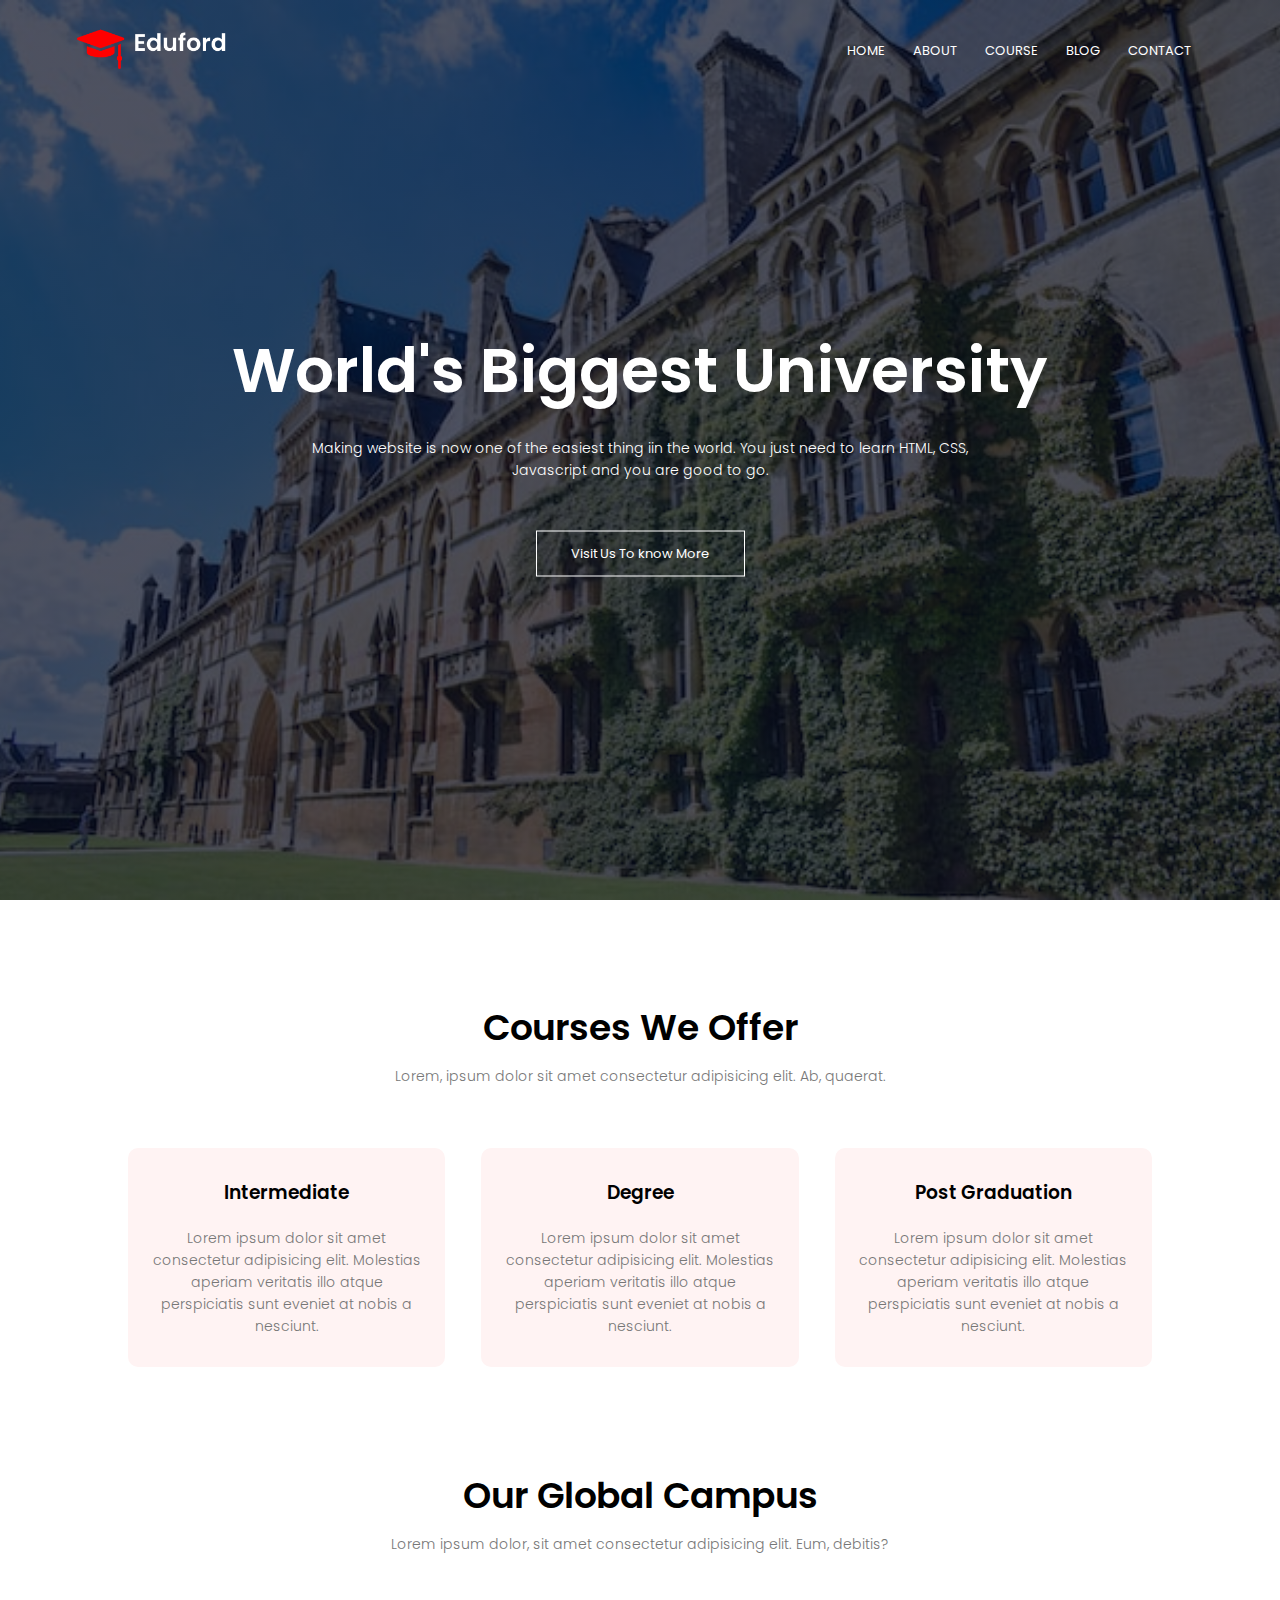
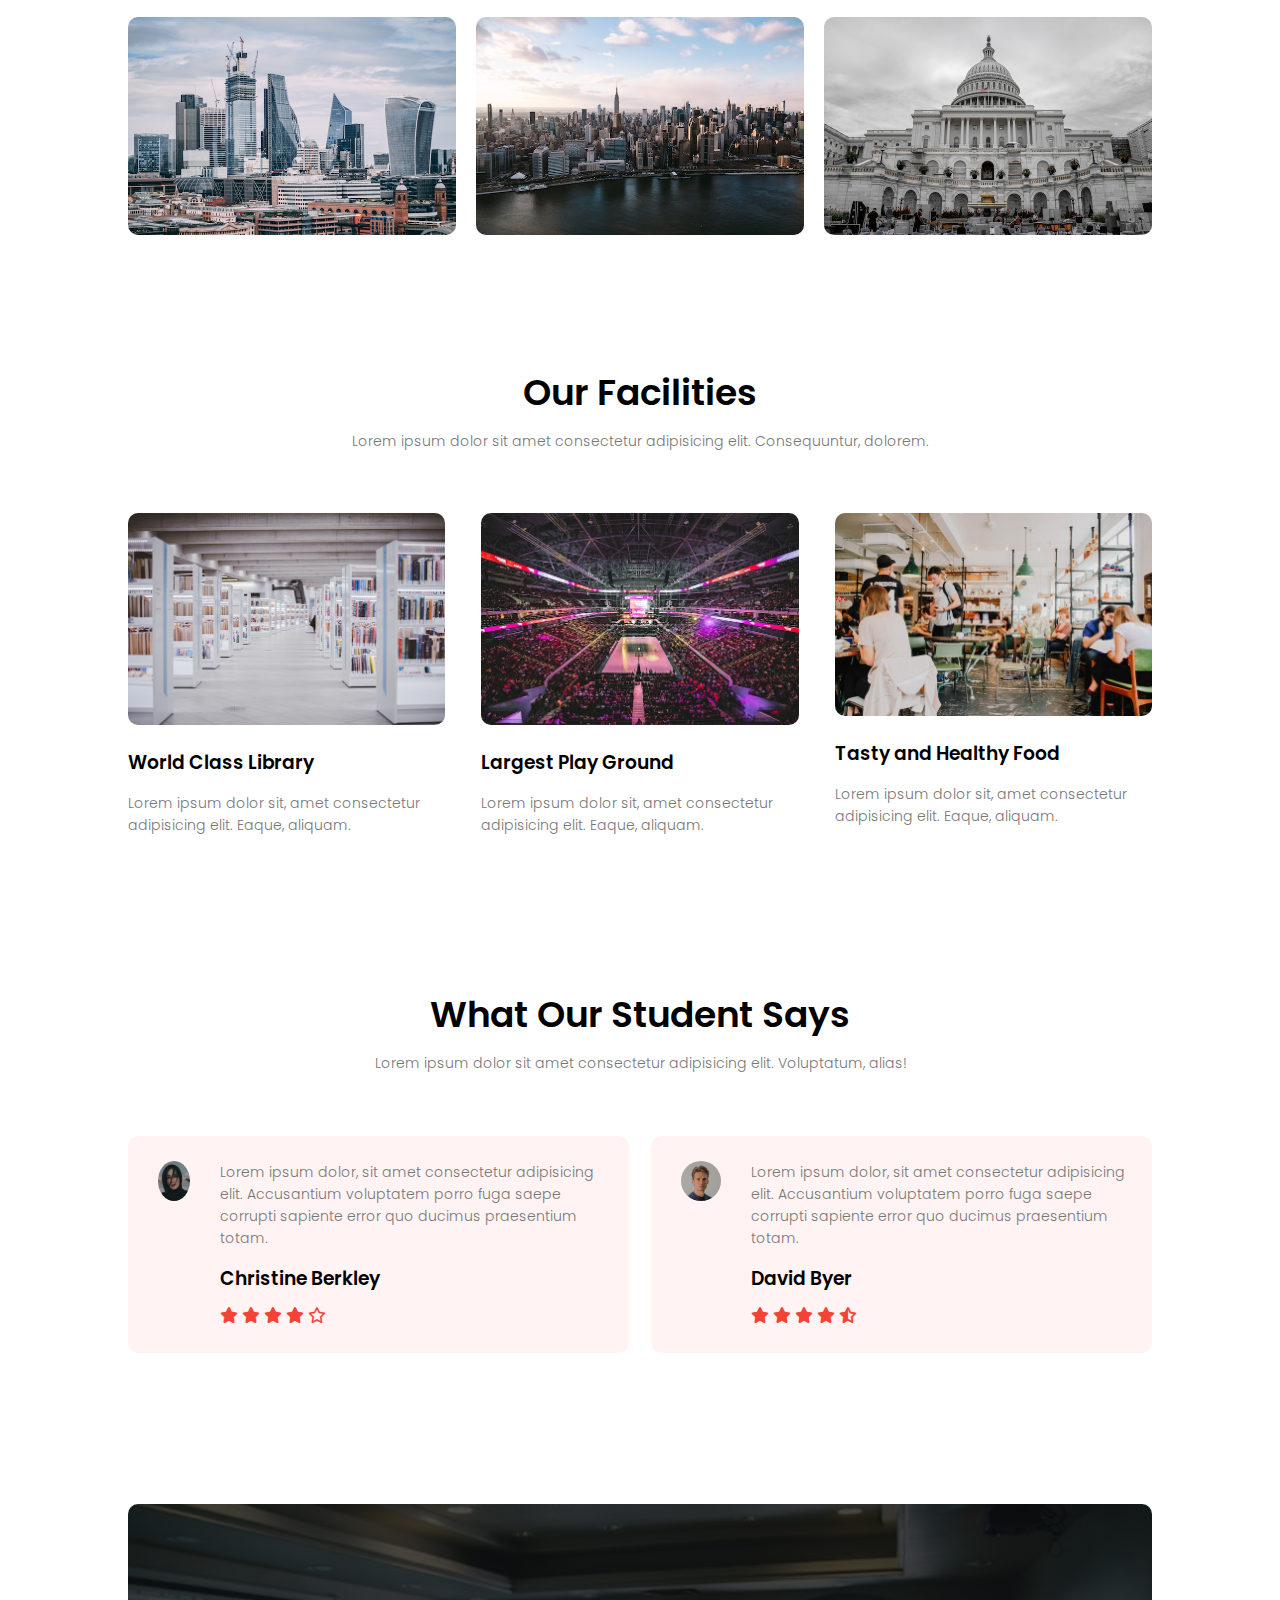
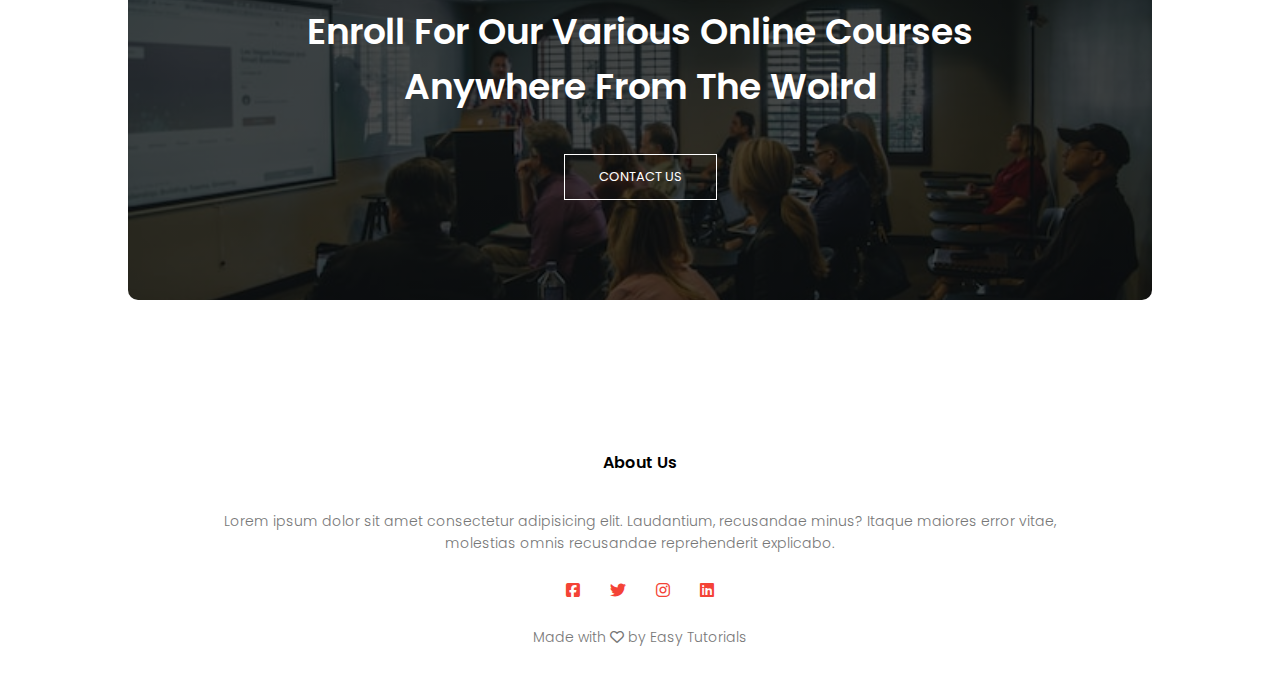
<file: index.html>
<!DOCTYPE html>
<html lang="en">
<head>
    <meta charset="UTF-8">
    <meta http-equiv="X-UA-Compatible" content="IE=edge">
    <meta name="viewport" content="width=device-width, initial-scale=1.0">
    <title>University Website</title>
    <link rel="stylesheet" href="style.css">
    <link rel="preconnect" href="https://fonts.googleapis.com">
<link rel="preconnect" href="https://fonts.gstatic.com" crossorigin>
<link href="https://fonts.googleapis.com/css2?family=Poppins:wght@100;200;300;400;600;700&display=swap" rel="stylesheet">
<link rel="stylesheet" href="https://cdnjs.cloudflare.com/ajax/libs/font-awesome/6.2.1/css/all.min.css">
</head>
<body>
    <section class="header">
        <nav>
            <a href="index.html"><img src="images/logo.png"></a>
            <div class="nav-links" id="navLinks">
                <i class="fa fa-close" onclick="hideMenu()"></i>
                <ul>
                    <li><a href="index.html">HOME</a></li>
                    <li><a href="about.html">ABOUT</a></li>
                    <li><a href="course.html">COURSE</a></li>
                    <li><a href="blog.html">BLOG</a></li>
                    <li><a href="contact.html">CONTACT</a></li>
                </ul>
            </div>
            <i class="fa fa-solid fa-bars" onclick="showMenu()"></i>
        </nav>

        <div class="text-box">
            <h1>World's Biggest University</h1>
            <p>Making website is now one of the easiest thing iin the world. You just need to learn HTML, CSS,<br>Javascript and you are good to go.</p>
            <a href="" class="hero-btn">Visit Us To know More</a>
        </div>

    </section>



<!---- Course----->

<section class="course">
    <h1>Courses We Offer</h1>
    <p>Lorem, ipsum dolor sit amet consectetur adipisicing elit. Ab, quaerat.
    </p>

    <div class="row">
        <div class="course-col">
            <h3>Intermediate</h3>
            <p>Lorem ipsum dolor sit amet consectetur adipisicing elit. Molestias aperiam veritatis illo atque perspiciatis sunt eveniet at nobis a nesciunt.</p>
        </div>
        <div class="course-col">
            <h3>Degree</h3>
            <p>Lorem ipsum dolor sit amet consectetur adipisicing elit. Molestias aperiam veritatis illo atque perspiciatis sunt eveniet at nobis a nesciunt.</p>
        </div>
        <div class="course-col">
            <h3>Post Graduation</h3>
            <p>Lorem ipsum dolor sit amet consectetur adipisicing elit. Molestias aperiam veritatis illo atque perspiciatis sunt eveniet at nobis a nesciunt.</p>
        </div>
    </div>
</section>


<!------- campus ----->

<section class="campus">
    <h1>Our Global Campus</h1>
    <p>Lorem ipsum dolor, sit amet consectetur adipisicing elit. Eum, debitis?</p>

    <div class="row">
        <div class="campus-col">
            <img src="images/london.jpg">
            <div class="layer">
                <h3>LONDON</h3>
            </div>
        </div>
        <div class="campus-col">
            <img src="images/newyork.jpg">
            <div class="layer">
                <h3>NEW YORK</h3>
            </div>
        </div>
        <div class="campus-col">
            <img src="images/washington.jpg">
            <div class="layer">
                <h3>WASHINGTON</h3>
            </div>
        </div>
    </div>
</section>


<!------ Facilities  ------>

<section class="facilities">
    <h1>Our Facilities</h1>
    <p>Lorem ipsum dolor sit amet consectetur adipisicing elit. Consequuntur, dolorem.</p>

    <div class="row">
        <div class="facilities-col">
            <img src="images/library.jpg">
            <h3>World Class Library</h3>
            <p>Lorem ipsum dolor sit, amet consectetur adipisicing elit. Eaque, aliquam.</p>
        </div>
        <div class="facilities-col">
            <img src="images/basketball.jpg">
            <h3>Largest Play Ground</h3>
            <p>Lorem ipsum dolor sit, amet consectetur adipisicing elit. Eaque, aliquam.</p>
        </div>
        <div class="facilities-col">
            <img src="images/cafeteria.jpg">
            <h3>Tasty and Healthy Food</h3>
            <p>Lorem ipsum dolor sit, amet consectetur adipisicing elit. Eaque, aliquam.</p>
        </div>
    </div>
</section>

<!----------- testimonials -------->


<section class="testimonials">
    <h1>What Our Student Says</h1>
    <p>Lorem ipsum dolor sit amet consectetur adipisicing elit. Voluptatum, alias!</p>

    <div class="row">
        <div class="testimonial-col">
            <img src="images/user1.jpg">
            <div>
                <p>Lorem ipsum dolor, sit amet consectetur adipisicing elit. Accusantium voluptatem porro fuga saepe corrupti sapiente error quo ducimus praesentium totam.</p>
                <h3>Christine Berkley</h3>
                <i class="fa fa-star"></i>
                <i class="fa fa-star"></i>
                <i class="fa fa-star"></i>
                <i class="fa fa-star"></i>
                <i class="fa fa-regular fa-star"></i>
            </div>
        </div>
        <div class="testimonial-col">
            <img src="images/user2.jpg">
            <div>
                <p>Lorem ipsum dolor, sit amet consectetur adipisicing elit. Accusantium voluptatem porro fuga saepe corrupti sapiente error quo ducimus praesentium totam.</p>
                <h3>David Byer</h3>
                <i class="fa fa-star"></i>
                <i class="fa fa-star"></i>
                <i class="fa fa-star"></i>
                <i class="fa fa-star"></i>
                <i class="fa fa-star-half-stroke"></i>
            </div>
        </div>

    </div>
</section>

<!------ Call To Action ----->

<section class="cta">
    <h1>Enroll For Our Various Online Courses<br>Anywhere From The Wolrd</h1>
    <a href="" class="hero-btn">CONTACT US</a>
</section>

<!------- Footer ----->

<section class="footer">
    <h4>About Us</h4>
    <p>Lorem ipsum dolor sit amet consectetur adipisicing elit. Laudantium, recusandae minus? Itaque maiores error vitae,<br>molestias omnis recusandae reprehenderit explicabo.</p>
    <div class="icons">
        <i class="fa fa-brands fa-square-facebook"></i>
        <i class="fa fa-brands fa-twitter"></i>
        <i class="fa fa-brands fa-instagram"></i>
        <i class="fa fa-brands fa-linkedin"></i>
    </div>
    <p>Made with <i class="fa-regular fa-heart"></i> by Easy Tutorials</p>
</section>




<!--Javacropt for Toggle menu--->

<script>

    var navLinks = document.getElementById("navLinks");

    function showMenu(){
        navLinks.style.right = "0";
    }
    function hideMenu(){
        navLinks.style.right = "-200px";
    }


</script>


</body>
</html>
</file>
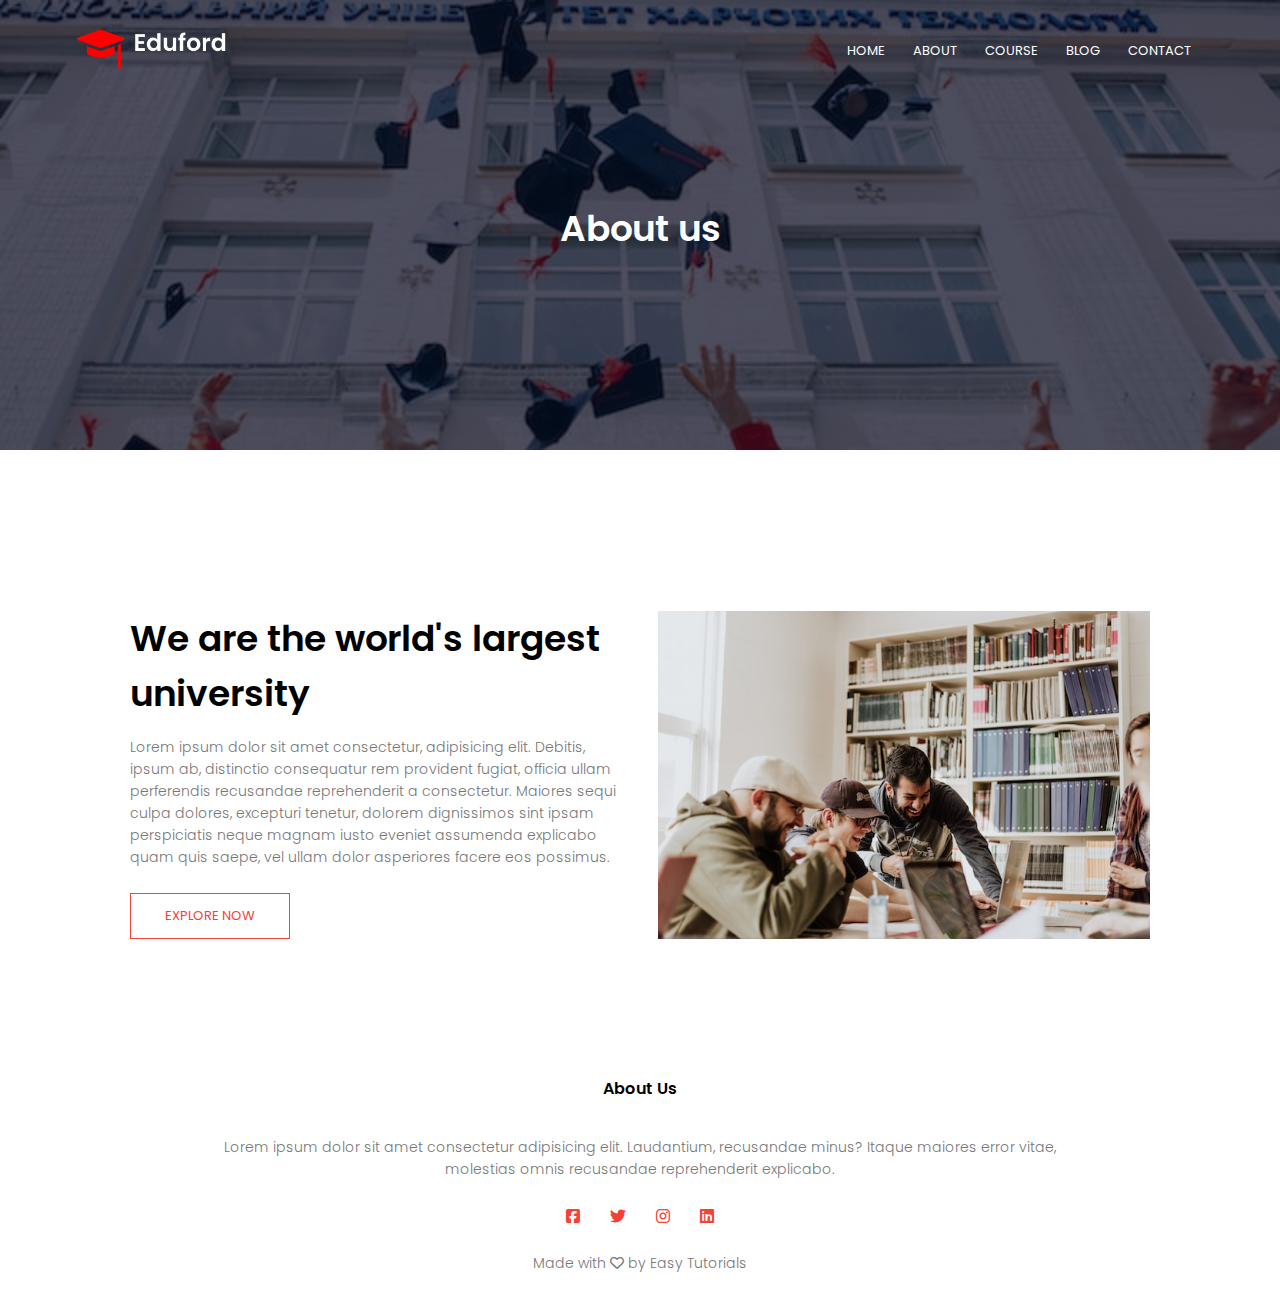
<file: about.html>
<!DOCTYPE html>
<html lang="en">
<head>
    <meta charset="UTF-8">
    <meta http-equiv="X-UA-Compatible" content="IE=edge">
    <meta name="viewport" content="width=device-width, initial-scale=1.0">
    <title>University Website</title>
    <link rel="stylesheet" href="style.css">
    <link rel="preconnect" href="https://fonts.googleapis.com">
<link rel="preconnect" href="https://fonts.gstatic.com" crossorigin>
<link href="https://fonts.googleapis.com/css2?family=Poppins:wght@100;200;300;400;600;700&display=swap" rel="stylesheet">
<link rel="stylesheet" href="https://cdnjs.cloudflare.com/ajax/libs/font-awesome/6.2.1/css/all.min.css">
</head>
<body>
    <section class="sub-header">
        <nav>
            <a href="index.html"><img src="images/logo.png"></a>
            <div class="nav-links" id="navLinks">
                <i class="fa fa-close" onclick="hideMenu()"></i>
                <ul>
                    <li><a href="index.html">HOME</a></li>
                    <li><a href="about.html">ABOUT</a></li>
                    <li><a href="course.html">COURSE</a></li>
                    <li><a href="blog.html">BLOG</a></li>
                    <li><a href="contact.html">CONTACT</a></li>
                </ul>
            </div>
            <i class="fa fa-solid fa-bars" onclick="showMenu()"></i>
        </nav>

      <h1>About us</h1>

    </section>

<!----- about us content ------>

<section class="about-us">

    <div class="row">
        <div class="about-col">
            <h1>We are the world's largest university</h1>
            <p>Lorem ipsum dolor sit amet consectetur, adipisicing elit. Debitis, ipsum ab, distinctio consequatur rem provident fugiat, officia ullam perferendis recusandae reprehenderit a consectetur. Maiores sequi culpa dolores, excepturi tenetur, dolorem dignissimos sint ipsam perspiciatis neque magnam iusto eveniet assumenda explicabo quam quis saepe, vel ullam dolor asperiores facere eos possimus.</p>
            <a href="" class="hero-btn red-btn">EXPLORE NOW</a>
        </div>
        <div class="about-col">
            <img src="images/about.jpg">
        </div>
    </div>



</section>





<!------- Footer ----->

<section class="footer">
    <h4>About Us</h4>
    <p>Lorem ipsum dolor sit amet consectetur adipisicing elit. Laudantium, recusandae minus? Itaque maiores error vitae,<br>molestias omnis recusandae reprehenderit explicabo.</p>
    <div class="icons">
        <i class="fa fa-brands fa-square-facebook"></i>
        <i class="fa fa-brands fa-twitter"></i>
        <i class="fa fa-brands fa-instagram"></i>
        <i class="fa fa-brands fa-linkedin"></i>
    </div>
    <p>Made with <i class="fa-regular fa-heart"></i> by Easy Tutorials</p>
</section>




<!--Javacropt for Toggle menu--->

<script>

    var navLinks = document.getElementById("navLinks");

    function showMenu(){
        navLinks.style.right = "0";
    }
    function hideMenu(){
        navLinks.style.right = "-200px";
    }


</script>


</body>
</html>
</file>
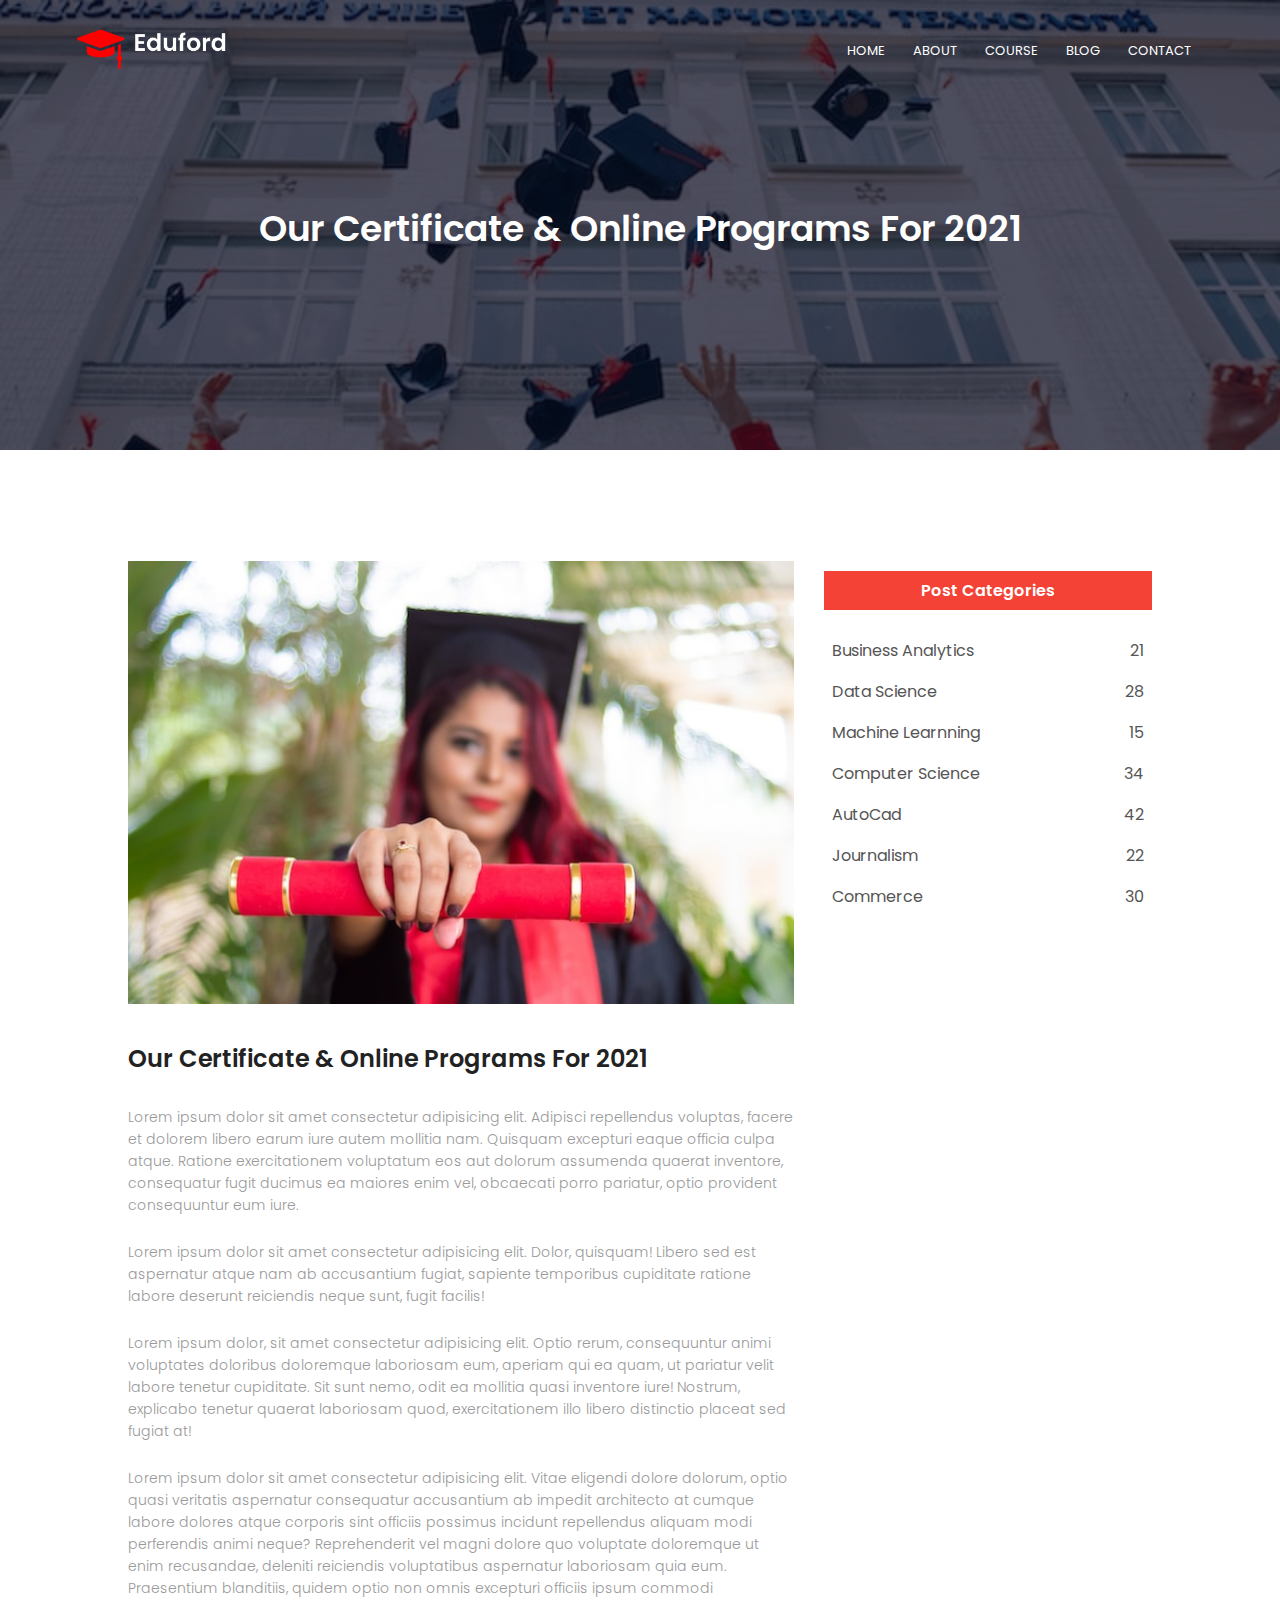
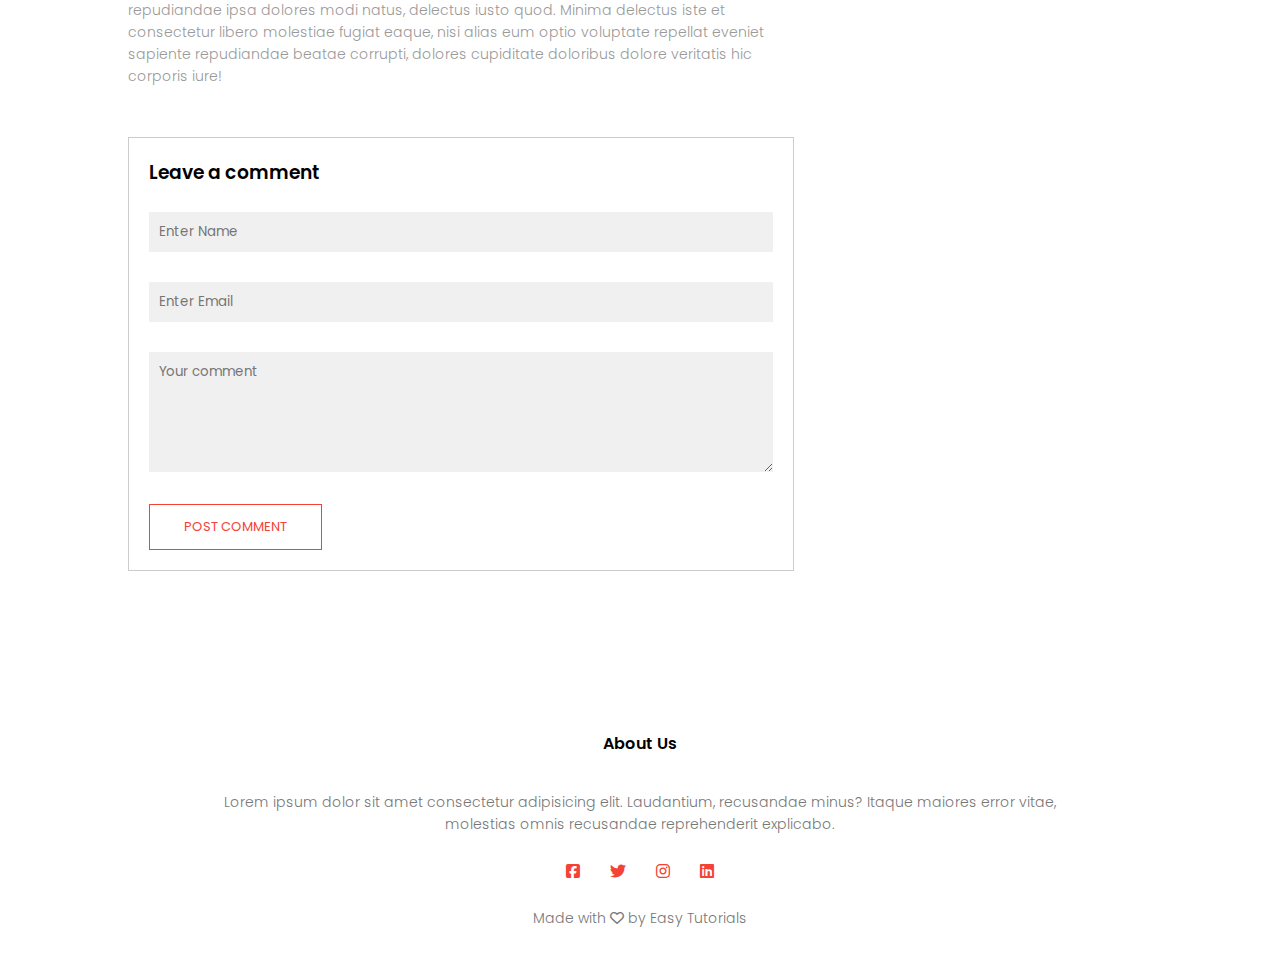
<file: blog.html>
<!DOCTYPE html>
<html lang="en">
<head>
    <meta charset="UTF-8">
    <meta http-equiv="X-UA-Compatible" content="IE=edge">
    <meta name="viewport" content="width=device-width, initial-scale=1.0">
    <title>University Website</title>
    <link rel="stylesheet" href="style.css">
    <link rel="preconnect" href="https://fonts.googleapis.com">
<link rel="preconnect" href="https://fonts.gstatic.com" crossorigin>
<link href="https://fonts.googleapis.com/css2?family=Poppins:wght@100;200;300;400;600;700&display=swap" rel="stylesheet">
<link rel="stylesheet" href="https://cdnjs.cloudflare.com/ajax/libs/font-awesome/6.2.1/css/all.min.css">
</head>
<body>
    <section class="sub-header">
        <nav>
            <a href="index.html"><img src="images/logo.png"></a>
            <div class="nav-links" id="navLinks">
                <i class="fa fa-close" onclick="hideMenu()"></i>
                <ul>
                    <li><a href="index.html">HOME</a></li>
                    <li><a href="about.html">ABOUT</a></li>
                    <li><a href="course.html">COURSE</a></li>
                    <li><a href="blog.html">BLOG</a></li>
                    <li><a href="contact.html">CONTACT</a></li>
                </ul>
            </div>
            <i class="fa fa-solid fa-bars" onclick="showMenu()"></i>
        </nav>

      <h1>Our Certificate & Online Programs For 2021</h1>

    </section>

<!------ blog page content ------>

<section class="blog-content">

    <div class="row">
        <div class="blog-left">
            <img src="images/certificate.jpg">
            <h2>Our Certificate & Online Programs For 2021</h2>
            <p>Lorem ipsum dolor sit amet consectetur adipisicing elit. Adipisci repellendus voluptas, facere et dolorem libero earum iure autem mollitia nam. Quisquam excepturi eaque officia culpa atque. Ratione exercitationem voluptatum eos aut dolorum assumenda quaerat inventore, consequatur fugit ducimus ea maiores enim vel, obcaecati porro pariatur, optio provident consequuntur eum iure.</p>
            <br>
            <p>Lorem ipsum dolor sit amet consectetur adipisicing elit. Dolor, quisquam! Libero sed est aspernatur atque nam ab accusantium fugiat, sapiente temporibus cupiditate ratione labore deserunt reiciendis neque sunt, fugit facilis!</p>
            <br>
            <p>Lorem ipsum dolor, sit amet consectetur adipisicing elit. Optio rerum, consequuntur animi voluptates doloribus doloremque laboriosam eum, aperiam qui ea quam, ut pariatur velit labore tenetur cupiditate. Sit sunt nemo, odit ea mollitia quasi inventore iure! Nostrum, explicabo tenetur quaerat laboriosam quod, exercitationem illo libero distinctio placeat sed fugiat at!</p>
            <br>
            <p>Lorem ipsum dolor sit amet consectetur adipisicing elit. Vitae eligendi dolore dolorum, optio quasi veritatis aspernatur consequatur accusantium ab impedit architecto at cumque labore dolores atque corporis sint officiis possimus incidunt repellendus aliquam modi perferendis animi neque? Reprehenderit vel magni dolore quo voluptate doloremque ut enim recusandae, deleniti reiciendis voluptatibus aspernatur laboriosam quia eum. Praesentium blanditiis, quidem optio non omnis excepturi officiis ipsum commodi repudiandae ipsa dolores modi natus, delectus iusto quod. Minima delectus iste et consectetur libero molestiae fugiat eaque, nisi alias eum optio voluptate repellat eveniet sapiente repudiandae beatae corrupti, dolores cupiditate doloribus dolore veritatis hic corporis iure!</p>


            <div class="comment-box">
                <h3>Leave a comment</h3>

                <form class="comment-form">
                    <input type="text" placeholder="Enter Name">
                    <input type="email" placeholder="Enter Email">
                    <textarea rows="5" placeholder="Your comment"></textarea>
                    <button type="submit" class="hero-btn red-btn">POST COMMENT</button>
                </form>
            </div>




        </div>
        <div class="blog-right">
            <h3>Post Categories</h3>
            <div>
                <span>Business Analytics</span>
                <span>21</span>
            </div>
            <div>
                <span>Data Science</span>
                <span>28</span>
            </div>
            <div>
                <span>Machine Learnning</span>
                <span>15</span>
            </div>
            <div>
                <span>Computer Science</span>
                <span>34</span>
            </div>
            <div>
                <span>AutoCad</span>
                <span>42</span>
            </div>
            <div>
                <span>Journalism</span>
                <span>22</span>
            </div>
            <div>
                <span>Commerce</span>
                <span>30</span>
            </div>
        </div>

    </div>



</section>





<!------- Footer ----->

<section class="footer">
    <h4>About Us</h4>
    <p>Lorem ipsum dolor sit amet consectetur adipisicing elit. Laudantium, recusandae minus? Itaque maiores error vitae,<br>molestias omnis recusandae reprehenderit explicabo.</p>
    <div class="icons">
        <i class="fa fa-brands fa-square-facebook"></i>
        <i class="fa fa-brands fa-twitter"></i>
        <i class="fa fa-brands fa-instagram"></i>
        <i class="fa fa-brands fa-linkedin"></i>
    </div>
    <p>Made with <i class="fa-regular fa-heart"></i> by Easy Tutorials</p>
</section>




<!--Javacropt for Toggle menu--->

<script>

    var navLinks = document.getElementById("navLinks");

    function showMenu(){
        navLinks.style.right = "0";
    }
    function hideMenu(){
        navLinks.style.right = "-200px";
    }


</script>


</body>
</html>
</file>
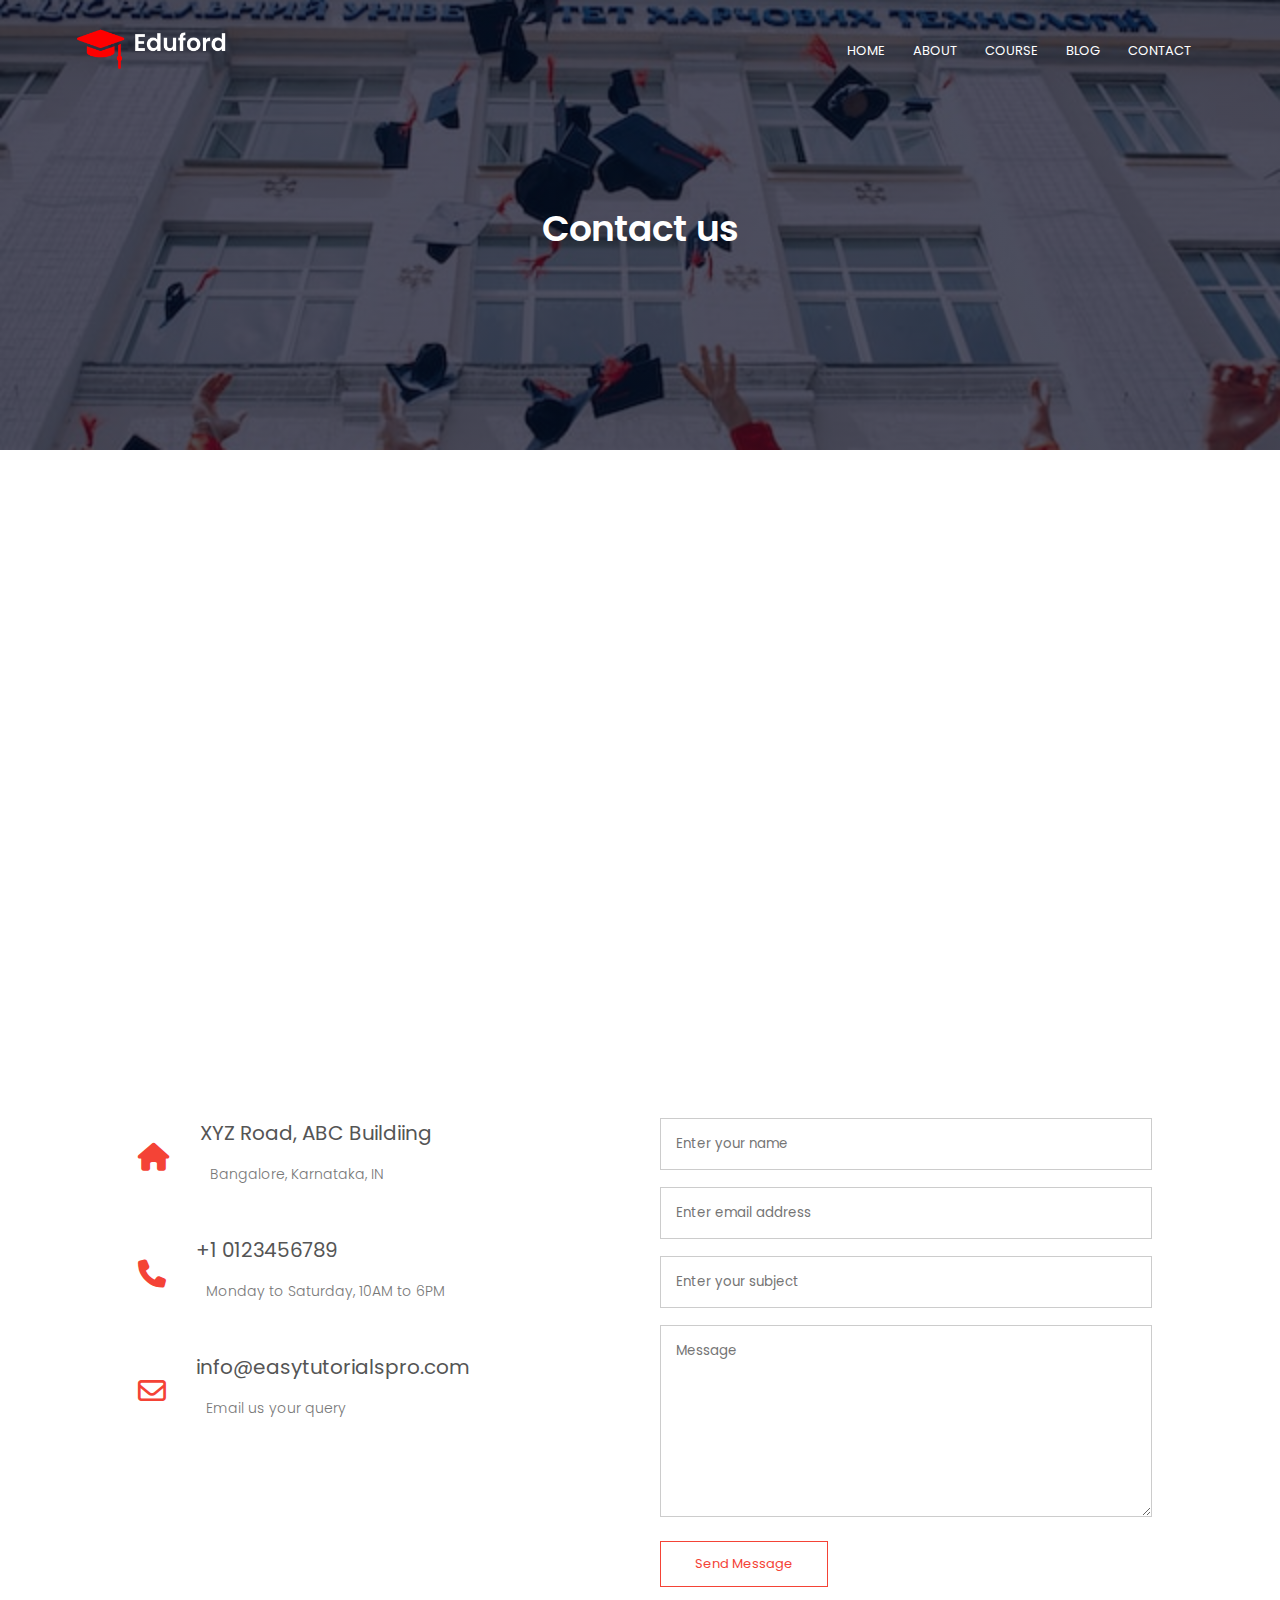
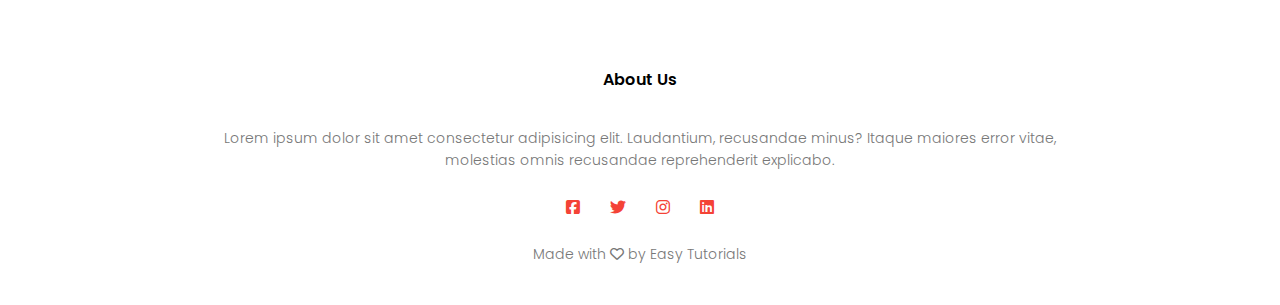
<file: contact.html>
<!DOCTYPE html>
<html lang="en">
<head>
    <meta charset="UTF-8">
    <meta http-equiv="X-UA-Compatible" content="IE=edge">
    <meta name="viewport" content="width=device-width, initial-scale=1.0">
    <title>University Website</title>
    <link rel="stylesheet" href="style.css">
    <link rel="preconnect" href="https://fonts.googleapis.com">
<link rel="preconnect" href="https://fonts.gstatic.com" crossorigin>
<link href="https://fonts.googleapis.com/css2?family=Poppins:wght@100;200;300;400;600;700&display=swap" rel="stylesheet">
<link rel="stylesheet" href="https://cdnjs.cloudflare.com/ajax/libs/font-awesome/6.2.1/css/all.min.css">
</head>
<body>
    <section class="sub-header">
        <nav>
            <a href="index.html"><img src="images/logo.png"></a>
            <div class="nav-links" id="navLinks">
                <i class="fa fa-close" onclick="hideMenu()"></i>
                <ul>
                    <li><a href="index.html">HOME</a></li>
                    <li><a href="about.html">ABOUT</a></li>
                    <li><a href="course.html">COURSE</a></li>
                    <li><a href="blog.html">BLOG</a></li>
                    <li><a href="contact.html">CONTACT</a></li>
                </ul>
            </div>
            <i class="fa fa-solid fa-bars" onclick="showMenu()"></i>
        </nav>

      <h1>Contact us</h1>

    </section>

<!----- contact us ------>

<section class="location">
    
    <iframe src="https://www.google.com/maps/embed?pb=!1m18!1m12!1m3!1d73431.45995153677!2d23.857224201759053!3d54.89005359117484!2m3!1f0!2f0!3f0!3m2!1i1024!2i768!4f13.1!3m3!1m2!1s0x46e72270b167d343%3A0x614bd1e0c7378bbc!2sKaunas%2C%20Kauno%20m.%20sav.!5e0!3m2!1slt!2slt!4v1673624076542!5m2!1slt!2slt" width="600" height="450" style="border:0;" allowfullscreen="" loading="lazy" referrerpolicy="no-referrer-when-downgrade"></iframe>

</section>

<section class="contact-us">
    <div class="row">

        <div class="contact-col">
            <div>
                <i class="fa fa-home"></i>
                <span>

                    <h5>XYZ Road, ABC Buildiing</h5>
                    <p>Bangalore, Karnataka, IN</p>
                </span>
            </div>
            <div>
                <i class="fa fa-phone"></i>
                <span>

                    <h5>+1 0123456789</h5>
                    <p>Monday to Saturday, 10AM to 6PM</p>
                </span>
            </div>
            <div>
                <i class="fa fa-regular fa-envelope"></i>
                <span>

                    <h5>info@easytutorialspro.com</h5>
                    <p>Email us your query</p>
                </span>
            </div>
        </div>
        <div class="contact-col">


            <form action="form-handler.php" method="post">

                <input type="text" name="name" placeholder="Enter your name" required>
                <input type="email" name="email" placeholder="Enter email address" required>
                <input type="text" name="subject" placeholder="Enter your subject" required>
                <textarea rows="8" name="message" placeholder="Message" required></textarea>
                <button type="submit" class="hero-btn red-btn">Send Message</button>
            </form>
        </div>
    </div>




</section>


<!------- Footer ----->

<section class="footer">
    <h4>About Us</h4>
    <p>Lorem ipsum dolor sit amet consectetur adipisicing elit. Laudantium, recusandae minus? Itaque maiores error vitae,<br>molestias omnis recusandae reprehenderit explicabo.</p>
    <div class="icons">
        <i class="fa fa-brands fa-square-facebook"></i>
        <i class="fa fa-brands fa-twitter"></i>
        <i class="fa fa-brands fa-instagram"></i>
        <i class="fa fa-brands fa-linkedin"></i>
    </div>
    <p>Made with <i class="fa-regular fa-heart"></i> by Easy Tutorials</p>
</section>




<!--Javacropt for Toggle menu--->

<script>

    var navLinks = document.getElementById("navLinks");

    function showMenu(){
        navLinks.style.right = "0";
    }
    function hideMenu(){
        navLinks.style.right = "-200px";
    }


</script>


</body>
</html>
</file>
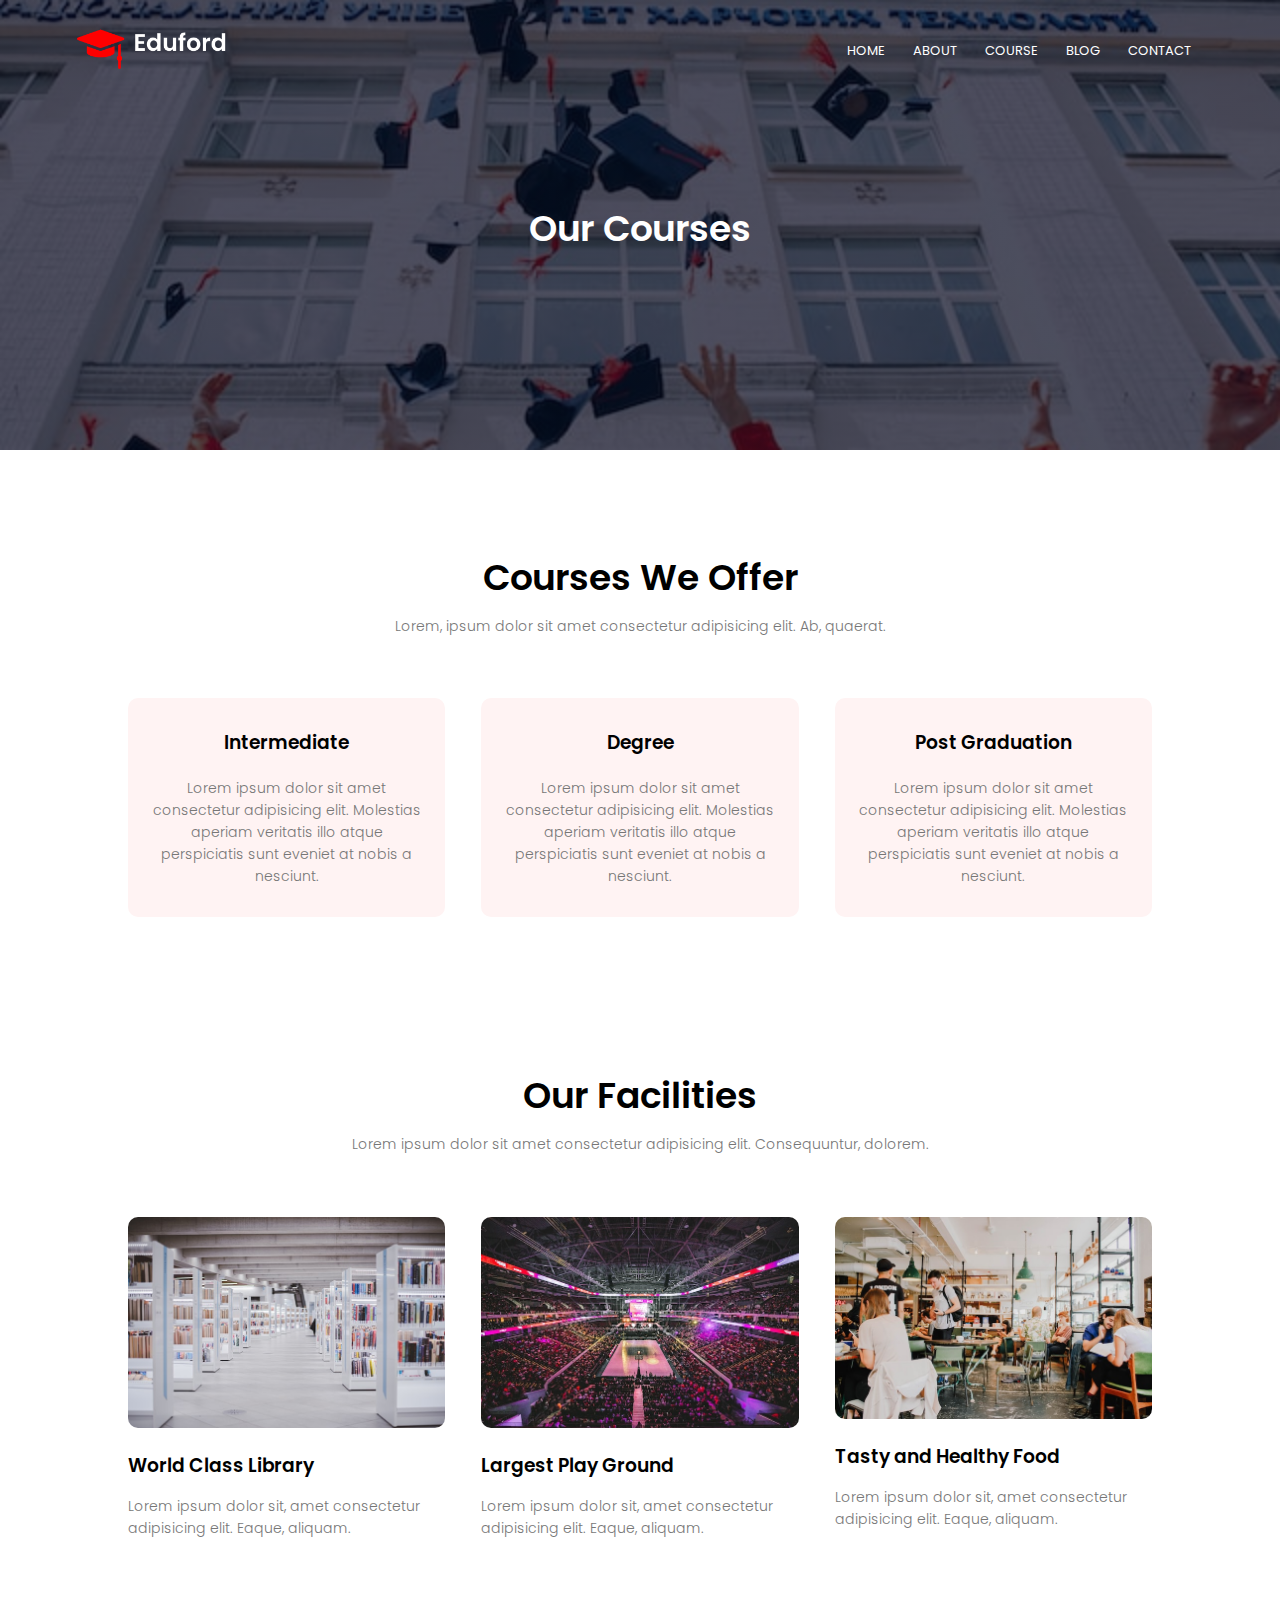
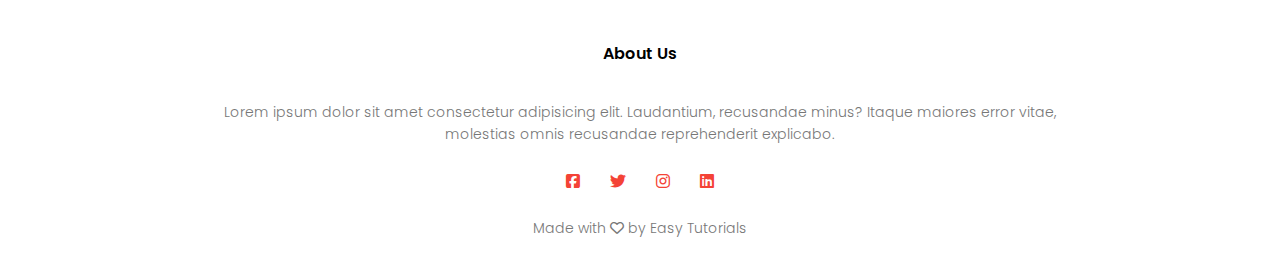
<file: course.html>
<!DOCTYPE html>
<html lang="en">
<head>
    <meta charset="UTF-8">
    <meta http-equiv="X-UA-Compatible" content="IE=edge">
    <meta name="viewport" content="width=device-width, initial-scale=1.0">
    <title>University Website</title>
    <link rel="stylesheet" href="style.css">
    <link rel="preconnect" href="https://fonts.googleapis.com">
<link rel="preconnect" href="https://fonts.gstatic.com" crossorigin>
<link href="https://fonts.googleapis.com/css2?family=Poppins:wght@100;200;300;400;600;700&display=swap" rel="stylesheet">
<link rel="stylesheet" href="https://cdnjs.cloudflare.com/ajax/libs/font-awesome/6.2.1/css/all.min.css">
</head>
<body>
    <section class="sub-header">
        <nav>
            <a href="index.html"><img src="images/logo.png"></a>
            <div class="nav-links" id="navLinks">
                <i class="fa fa-close" onclick="hideMenu()"></i>
                <ul>
                    <li><a href="index.html">HOME</a></li>
                    <li><a href="about.html">ABOUT</a></li>
                    <li><a href="course.html">COURSE</a></li>
                    <li><a href="blog.html">BLOG</a></li>
                    <li><a href="contact.html">CONTACT</a></li>
                </ul>
            </div>
            <i class="fa fa-solid fa-bars" onclick="showMenu()"></i>
        </nav>

      <h1>Our Courses</h1>

    </section>

<!----- Course ------>

<section class="course">
    <h1>Courses We Offer</h1>
    <p>Lorem, ipsum dolor sit amet consectetur adipisicing elit. Ab, quaerat.
    </p>

    <div class="row">
        <div class="course-col">
            <h3>Intermediate</h3>
            <p>Lorem ipsum dolor sit amet consectetur adipisicing elit. Molestias aperiam veritatis illo atque perspiciatis sunt eveniet at nobis a nesciunt.</p>
        </div>
        <div class="course-col">
            <h3>Degree</h3>
            <p>Lorem ipsum dolor sit amet consectetur adipisicing elit. Molestias aperiam veritatis illo atque perspiciatis sunt eveniet at nobis a nesciunt.</p>
        </div>
        <div class="course-col">
            <h3>Post Graduation</h3>
            <p>Lorem ipsum dolor sit amet consectetur adipisicing elit. Molestias aperiam veritatis illo atque perspiciatis sunt eveniet at nobis a nesciunt.</p>
        </div>
    </div>
</section>

<!------ Facilities  ------>

<section class="facilities">
    <h1>Our Facilities</h1>
    <p>Lorem ipsum dolor sit amet consectetur adipisicing elit. Consequuntur, dolorem.</p>

    <div class="row">
        <div class="facilities-col">
            <img src="images/library.jpg">
            <h3>World Class Library</h3>
            <p>Lorem ipsum dolor sit, amet consectetur adipisicing elit. Eaque, aliquam.</p>
        </div>
        <div class="facilities-col">
            <img src="images/basketball.jpg">
            <h3>Largest Play Ground</h3>
            <p>Lorem ipsum dolor sit, amet consectetur adipisicing elit. Eaque, aliquam.</p>
        </div>
        <div class="facilities-col">
            <img src="images/cafeteria.jpg">
            <h3>Tasty and Healthy Food</h3>
            <p>Lorem ipsum dolor sit, amet consectetur adipisicing elit. Eaque, aliquam.</p>
        </div>
    </div>
</section>





<!------- Footer ----->

<section class="footer">
    <h4>About Us</h4>
    <p>Lorem ipsum dolor sit amet consectetur adipisicing elit. Laudantium, recusandae minus? Itaque maiores error vitae,<br>molestias omnis recusandae reprehenderit explicabo.</p>
    <div class="icons">
        <i class="fa fa-brands fa-square-facebook"></i>
        <i class="fa fa-brands fa-twitter"></i>
        <i class="fa fa-brands fa-instagram"></i>
        <i class="fa fa-brands fa-linkedin"></i>
    </div>
    <p>Made with <i class="fa-regular fa-heart"></i> by Easy Tutorials</p>
</section>




<!--Javacropt for Toggle menu--->

<script>

    var navLinks = document.getElementById("navLinks");

    function showMenu(){
        navLinks.style.right = "0";
    }
    function hideMenu(){
        navLinks.style.right = "-200px";
    }


</script>


</body>
</html>
</file>
<file: style.css>
*{
    margin: 0;
    padding: 0;
    font-family: 'Poppins', sans-serif;
}
.header {
    min-height: 100vh;
    width: 100%;
    background-image: linear-gradient(rgba(4,9,30,0.7),rgba(4,9,30,0.7)),url(images/banner.jpg);
    background-position: center;
    background-size: cover;
    position: relative;

}
nav {
    display: flex;
    padding: 2% 6%;
    justify-content: space-between;
    align-items: center;
}
nav img {
    width: 150px;
}
.nav-links {
    flex: 1;
    text-align: right;
}
.nav-links ul li {
    list-style: none;
    display: inline-block;
    padding: 8px 12px;
    position: relative;
}
.nav-links ul li a {
    color: #fff;
    text-decoration: none;
    font-size: 13px;
}
.nav-links ul li::after {
    content: '';
    width: 0%;
    height: 2px;
    background: #f44336;
    display: block;
    margin: auto;
    transition: 0.5s;
}
.nav-links ul li:hover::after {
    width: 100%;
}
.text-box {
    width: 90%;
    color: #fff;
    position: absolute;
    top: 50%;
    left: 50%;
    transform: translate(-50%,-50%);
    text-align: center;
}
.text-box h1 {
    font-size: 62px;
}
.text-box p {
    margin: 10px 0 40px;
    font-size: 14px;
    color: #fff;
}
.hero-btn {
    display: inline-block;
    text-decoration: none;
    color: #fff;
    border: 1px solid #fff;
    padding: 12px 34px;
    font-size: 13px;
    background: transparent;
    position: relative;
    cursor: pointer;
}
.hero-btn:hover {
    border: 1px solid #f44336;
    background: #f44336;
    transition: 1s;
}
nav .fa {
    display: none;
}

@media(max-width: 700px) {
    .text-box h1 {
        font-size: 20px;
    }
    .nav-links ul li {
        display: block;
    }
    .nav-links {
        position: fixed;
        background: #f44336;
        height: 100vh;
        width: 200px;
        top: 0;
        right: -200px;
        text-align: left;
        z-index: 2;
        transition: 1s;
    }
    nav .fa {
        display: block;
        color: #fff;
        margin: 10px;
        font-size: 22px;
        cursor: pointer;
    }
    .nav-links ul {
        padding: 30px;
    }
}

/*---------- course --------*/

.course {
    width: 80%;
    margin: auto;
    text-align: center;
    padding-top: 100px;
}
h1 {
    font-size: 36px;
    font-weight: 600;
}

p {
    color: #777;
    font-size: 14px;
    font-weight: 300;
    line-height: 22px;
    padding: 10px;
}

.row {
    margin-top: 5%;
    display: flex;
    justify-content: space-between;
}

.course-col {
    flex-basis: 31%;
    background: #fff3f3;
    border-radius: 10px;
    margin-bottom: 5%;
    padding: 20px 12px;
    box-sizing: border-box;
    transition: 0.5s;
}
h3 {
    text-align: center;
    font-weight: 600;
    margin: 10px 0;
}
.course-col:hover {
    box-shadow: 0 0 20px 0px rgba(0,0,0,0.2);
}

@media(max-width: 700px){
    .row{
        flex-direction: column;
    }
}



/*-------campus ------*/


.campus {
    width: 80%;
    margin: auto;
    text-align: center;
    padding-top: 50px;
}

.campus-col {
    flex-basis: 32%;
    border-radius: 10px;
    margin-bottom: 30px;
    position: relative;
    overflow: hidden;
}

.campus-col img {
    width: 100%;
    display: block;
}

.layer {
    background: transparent;
    height: 100%;
    width: 100%;
    position: absolute;
    top: 0;
    left: 0;
    transition: 0.5s;
}

.layer:hover {
    background: rgba(226,0,0,0.7);
}
.layer h3 {
    width: 100%;
    font-weight: 500;
    color: #fff;
    font-size: 26px;
    bottom: 0;
    left: 50%;
    transform: translateX(-50%);
    position: absolute;
    opacity: 0;
    transition: 0.5s;
}

.layer:hover h3 {
    bottom: 49%;
    opacity: 1;
}

/*----------- facilities ------*/

.facilities {
    width: 80%;
    margin: auto;
    text-align: center;
    padding-top: 100px;
}

.facilities-col {
    flex-basis: 31%;
    border-radius: 10px;
    margin-bottom: 5%;
    text-align: left;
}
.facilities-col img {
    width: 100%;
    border-radius: 10px;
}
.facilities-col p {
    padding: 0;
}

.facilities-col h3 {
    margin-top: 16px;
    margin-bottom: 15px;
    text-align: left;
}

/*-------testimonials -----*/

.testimonials {
    width: 80%;
    margin: auto;
    padding-top: 100px;
    text-align: center;
}

.testimonial-col {
    flex-basis: 44%;
    border-radius: 10px;
    margin-bottom: 5%;
    text-align: left;
    background: #fff3f3;
    padding: 25px;
    cursor: pointer;
    display: flex;
}
.testimonial-col img {
    height: 40px;
    margin-left: 5px;
    margin-right: 30px;
    border-radius: 50%;
}
.testimonial-col p {
    padding: 0;
}
.testimonial-col h3 {
    margin-top: 15px;
    text-align: left;
}
.testimonial-col .fa {
    color: #f44336;
}
@media(max-width: 700px){
    .testimonial-col img {
        margin-left: 0px;
        margin-right: 15px;
    }
}
/*------ cALL TO ACTION -----*/

.cta {
    margin: 100px auto;
    width: 80%;
    background-image: linear-gradient(rgba(0,0,0,0.7),rgba(0,0,0,0.7)),url(images/banner2.jpg);
    background-position: center;
    background-size: cover;
    border-radius: 10px;
    text-align: center;
    padding: 100px 0;
}
.cta h1 {
    color: #fff;
    margin-bottom: 40px;
    padding: 0;
}
@media(max-width: 700px){
    .cta h1 {
        font-size: 24px;
    }
}

.footer {
    width: 100%;
    text-align: center;
    padding: 30px 0;
}
.footer h4 {
    margin-bottom: 25px;
    margin-top: 20px;
    font-weight: 600;
}
.icons .fa {
    color: #f44336;
    margin: 0 13px;
    cursor: pointer;
    padding: 18px 0;
}
.fa-heart-o {
    color: #f44336;
}

/* -------- about us page ------*/

.sub-header {
    height: 50vh;
    width: 100%;
    background-image: linear-gradient(rgba(4,9,30,0.7),rgba(4,9,30,0.7)),url(images/background.jpg);
    background-position: center;
    background-size: cover;
    text-align: center;
    color: #fff;
}
.sub-header h1 {
    margin-top: 100px;
}

.about-us {
    width: 80%;
    margin: auto;
    padding-top: 80px;
    padding-bottom: 50px;
}
.about-col {
    flex-basis: 48%;
    padding: 30px 2px;
}
.about-col img {
    width: 100%;
}
.about-col h1 {
    padding-top: 0;
}
.about-col p {
    padding: 15px 0 25px;
}

.red-btn {
    border: 1px solid #f44336;
    background: transparent;
    color: #f44336;
}
.red-btn:hover {
    color: #fff;
}

/*------- blog content -----*/

.blog-content {
    width: 80%;
    margin: auto;
    padding: 60px 0;
}
.blog-left {
    flex-basis: 65%;
}
.blog-left img {
    width: 100%;
}
.blog-left h2 {
    color: #222;
    font-weight: 600;
    margin: 30px 0;
}
.blog-left p {
    color: #999;
    padding: 0;
}
.blog-right {
    flex-basis: 32%;
}
.blog-right h3 {
    background: #f44336;
    color: #fff;
    padding: 7px 0;
    font-size: 16px;
    margin-bottom: 20px;
}
.blog-right div {
    display: flex;
    align-items: center;
    justify-content: space-between;
    color: #555;
    padding: 8px;
    box-sizing: border-box;
}
.comment-box {
    border: 1px solid #CCC;
    margin: 50px 0;
    padding: 10px 20px;
}
.comment-box h3 {
    text-align: left;
}
.comment-form input, .comment-form textarea {
    width: 100%;
    padding: 10px;
    margin: 15px 0;
    box-sizing: border-box;
    border: none;
    outline: none;
    background: #f0f0f0;
}
.comment-form button {
    margin: 10px 0;
}
@media(max-width: 700px) {
    .sub-header h1 {
        font-size: 24px;
    }
}



/*------- contact us page ------*/

.location {
    width: 80%;
    margin: auto;
    padding: 80px 0;
}
.location iframe {
    width: 100%;
}
.contact-us {
    width: 80%;
    margin: auto;
}
.contact-col {
    flex-basis: 48%;
    margin-bottom: 30px;
}
.contact-col div {
    display: flex;
    align-items: center;
    margin-bottom: 40px;
}
.contact-col div .fa {
    font-size: 28px;
    color: #f44336;
    margin: 10px;
    margin-right: 30px;
}
.contat-col div p {
    padding: 0;
}
.contact-col div h5 {
    font-size: 20px;
    margin-bottom: 5px;
    color: #555;
    font-weight: 400;
}
.contact-col input, .contact-col textarea {
    width: 100%;
    padding: 15px;
    margin-bottom: 17px;
    outline: none;
    border: 1px solid #CCC;
    box-sizing: border-box;
}
</file>
